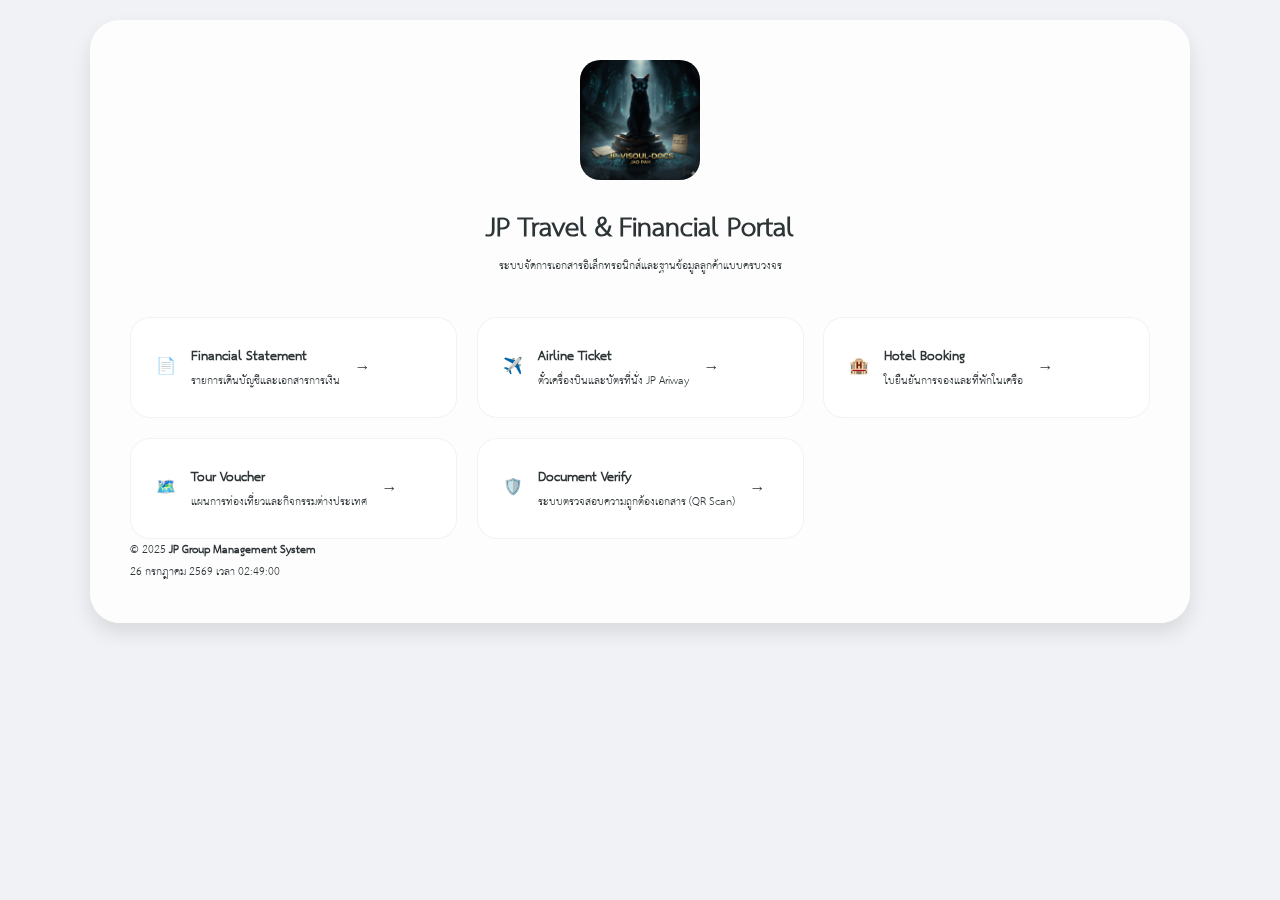
<file: index.html>
<!DOCTYPE html>
<html lang="th">
<head>
  <meta charset="UTF-8">
  <meta name="viewport" content="width=device-width, initial-scale=1.0, maximum-scale=5.0, user-scalable=yes">
  <meta http-equiv="X-UA-Compatible" content="ie=edge">
  <title>JP Group - Management Portal</title>
  
  <link rel="preconnect" href="https://fonts.googleapis.com">
  <link rel="preconnect" href="https://fonts.gstatic.com" crossorigin>
  <link href="https://fonts.googleapis.com/css2?family=Sarabun:wght@300;400;600;700&display=swap" rel="stylesheet">
  
  <link rel="stylesheet" href="css/indexRoot.css">

  <style>
    /* Inline Critical CSS สำหรับ Font Face */
    @font-face {
      font-family: 'TH Sarabun New';
      src: url('fonts/THSarabunNew.ttf') format('truetype');
      font-display: swap;
    }
    
    /* สไตล์เพิ่มเติมเพื่อความลื่นไหล */
    body {
      background: #f0f2f5;
      margin: 0;
      -webkit-font-smoothing: antialiased;
    }
  </style>
</head>
<body>

  <div class="portal-container">
    <header class="portal-header">
      <div class="logo-wrapper">
        <img src="assets/Banner.jpg" alt="JP Group Banner" class="main-logo" 
             onerror="this.src='https://via.placeholder.com/800x200?text=JP+GROUP+MANAGEMENT'">
      </div>
      <div class="header-text">
        <h1>JP Travel & Financial Portal</h1>
        <p class="subtitle">ระบบจัดการเอกสารอิเล็กทรอนิกส์และฐานข้อมูลลูกค้าแบบครบวงจร</p>
      </div>
    </header>

    <main class="menu-section">
      <div class="menu-grid">
        
        <a href="Steatment.html" class="menu-card statement">
          <div class="icon-box">📄</div>
          <div class="text-content">
            <h3>Financial Statement</h3>
            <p>รายการเดินบัญชีและเอกสารการเงิน</p>
          </div>
          <div class="arrow">→</div>
        </a>

        <a href="ETicketJPariway.html" class="menu-card air">
          <div class="icon-box">✈️</div>
          <div class="text-content">
            <h3>Airline Ticket</h3>
            <p>ตั๋วเครื่องบินและบัตรที่นั่ง JP Ariway</p>
          </div>
          <div class="arrow">→</div>
        </a>

        <a href="ETicketJPhotel.html" class="menu-card hotel">
          <div class="icon-box">🏨</div>
          <div class="text-content">
            <h3>Hotel Booking</h3>
            <p>ใบยืนยันการจองและที่พักในเครือ</p>
          </div>
          <div class="arrow">→</div>
        </a>

        <a href="ETicketJPtour.html" class="menu-card tour">
          <div class="icon-box">🗺️</div>
          <div class="text-content">
            <h3>Tour Voucher</h3>
            <p>แผนการท่องเที่ยวและกิจกรรมต่างประเทศ</p>
          </div>
          <div class="arrow">→</div>
        </a>

        <a href="JPverify.html" class="menu-card verify">
          <div class="icon-box">🛡️</div>
          <div class="text-content">
            <h3>Document Verify</h3>
            <p>ระบบตรวจสอบความถูกต้องเอกสาร (QR Scan)</p>
          </div>
          <div class="arrow">→</div>
        </a>

      </div>
    </main>

    <footer class="portal-footer">
      <div class="footer-content">
        <div class="copyright">
          &copy; 2025 <strong>JP Group Management System</strong>
        </div>
        <div class="system-status">
          <div class="time-box">
            <span class="pulse-dot"></span>
            <span id="current-time">กำลังเชื่อมต่อฐานข้อมูล...</span>
          </div>
        </div>
      </div>
    </footer>
  </div>

  <script src="js/indexRoot.js"></script>
</body>
</html>
</file>
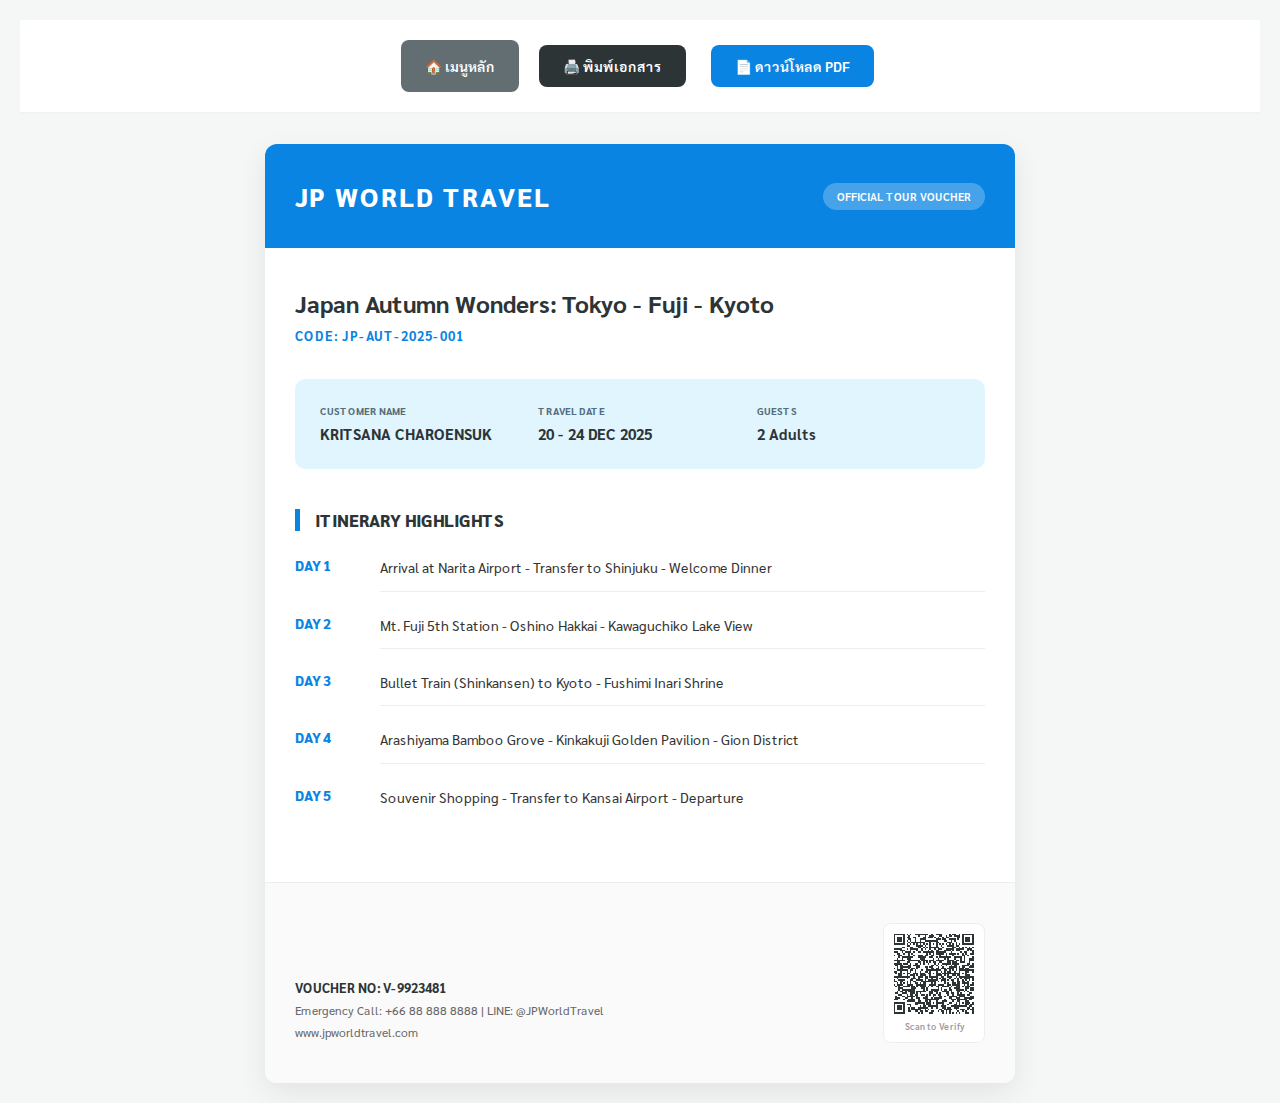
<file: ETicketJPtour.html>
<!DOCTYPE html>
<html lang="th">
<head>
    <meta charset="UTF-8">
    <meta name="viewport" content="width=device-width, initial-scale=1.0, maximum-scale=1.0, user-scalable=no">
    <title>Tour Voucher - JP World Travel</title>
    
    <link href="https://fonts.googleapis.com/css2?family=Sarabun:wght@300;400;600;700&display=swap" rel="stylesheet">
    
    <link rel="stylesheet" href="css/tour.css">
    
    <script src="lib/qrcode.min.js"></script>
    <script src="lib/jspdf.umd.min.js"></script>
    <script src="lib/html2canvas.min.js"></script>

    <style>
        /* สไตล์ส่วนควบคุมสำหรับหน้าเว็บ */
        .no-print.actions {
            display: flex;
            justify-content: center;
            gap: 15px;
            padding: 20px;
            background: #ffffff;
            border-bottom: 2px solid #f1f2f6;
            position: sticky;
            top: 0;
            z-index: 999;
        }

        .btn-print, .btn-pdf, .btn-home {
            padding: 12px 24px;
            border: none;
            border-radius: 8px;
            font-family: 'Sarabun', sans-serif;
            font-weight: 600;
            cursor: pointer;
            transition: all 0.2s;
            font-size: 14px;
            display: flex;
            align-items: center;
            gap: 8px;
        }

        .btn-home { background: #636e72; color: white; }
        .btn-print { background: #2d3436; color: white; }
        .btn-pdf { background: #0984e3; color: white; } /* สีฟ้าสื่อถึงการท่องเที่ยว */

        .btn-print:hover, .btn-pdf:hover { opacity: 0.9; transform: translateY(-1px); }
        .btn-print:active { transform: scale(0.95); }

        /* การตั้งค่าสำหรับการพิมพ์ */
        @media print {
            .no-print { display: none !important; }
            body { background: white; padding: 0; }
            #tour-container { box-shadow: none; margin: 0; width: 100%; }
        }
    </style>
</head>
<body>

    <nav class="no-print actions">
        <button onclick="window.location.href='index.html'" class="btn-home">🏠 เมนูหลัก</button>
        <button onclick="window.print()" class="btn-print">🖨️ พิมพ์เอกสาร</button>
        <button id="pdf-btn" onclick="downloadTourPDF()" class="btn-pdf">📄 ดาวน์โหลด PDF</button>
    </nav>

    <div id="tour-container">
        </div>

    <script src="js/tour.js"></script>
</body>
</html>
</file>
<file: css/indexRoot.css>
/**
 * JP Group Management System - Universal Responsive Styles
 * Refactored for 5-Card Layout & Performance
 */

:root {
    --primary-color: #2d3436;
    --accent-color: #0984e3;
    --bg-gradient: linear-gradient(135deg, #f5f7fa 0%, #c3cfe2 100%);
    --white: #ffffff;
    --text-main: #2d3436;
    --text-muted: #636e72;
    
    /* Category Colors */
    --air-blue: #0984e3;
    --hotel-gold: #c5a059;
    --tour-orange: #e67e22;
    --st-purple: #6c5ce7;
    --verify-dark: #2d3436;

    /* Shadows */
    --shadow-md: 0 10px 20px rgba(0, 0, 0, 0.1);
    --shadow-hover: 0 15px 35px rgba(0, 0, 0, 0.15);
}

/* 1. Global Reset */
* {
    margin: 0;
    padding: 0;
    box-sizing: border-box;
    -webkit-tap-highlight-color: transparent;
}

body {
    font-family: 'TH Sarabun New', 'Sarabun', -apple-system, sans-serif;
    background: var(--bg-gradient);
    background-attachment: fixed;
    color: var(--text-main);
    min-height: 100vh;
    display: flex;
    flex-direction: column;
    align-items: center;
    overflow-x: hidden;
}

/* 2. Container */
.portal-container {
    width: 95%;
    max-width: 1100px;
    margin: 20px auto;
    padding: 40px;
    background: rgba(255, 255, 255, 0.85);
    backdrop-filter: blur(12px);
    -webkit-backdrop-filter: blur(12px);
    border-radius: 30px;
    box-shadow: var(--shadow-md);
}

/* 3. Header */
header {
    text-align: center;
    margin-bottom: 40px;
}

.main-logo {
    width: clamp(80px, 15vw, 120px);
    height: auto;
    border-radius: 20px;
    margin-bottom: 15px;
}

header h1 {
    font-size: clamp(24px, 5vw, 38px);
    font-weight: 700;
}

/* 4. Menu Grid (5-Card Optimized) */
.menu-grid {
    display: grid;
    grid-template-columns: repeat(auto-fit, minmax(280px, 1fr));
    gap: 20px;
    justify-content: center; /* จัดกลางกรณีแถวสุดท้ายมีใบเดียว */
}

/* 5. Menu Card Styles */
.menu-card {
    background: var(--white);
    text-decoration: none;
    color: inherit;
    padding: 25px;
    border-radius: 20px;
    display: flex;
    align-items: center;
    gap: 15px;
    border: 1px solid rgba(0,0,0,0.05);
    transition: transform 0.2s ease, box-shadow 0.2s ease;
}

.menu-card:hover {
    transform: translateY(-5px);
    box-shadow: var(--shadow-hover);
}

.icon {
    font-size: 32px;
    background: #f8f9fa;
    min-width: 60px;
    height: 60px;
    display: flex;
    align-items: center;
    justify-content: center;
    border-radius: 15px;
}

/* Card Theming */
.statement .icon { color: var(--st-purple); }
.air .icon { color: var(--air-blue); }
.hotel .icon { color: var(--hotel-gold); }
.tour .icon { color: var(--tour-orange); }
.verify .icon { color: var(--verify-dark); }

/* 6. Mobile Scaling (iPhone 8 Plus focus) */
@media screen and (max-width: 480px) {
    .portal-container {
        padding: 20px 15px;
        margin: 10px;
    }

    .menu-grid {
        grid-template-columns: 1fr; /* Single column for mobile */
    }

    .page {
        transform: scale(calc(100vw / 225mm)); 
        transform-origin: top center;
    }

    .menu-card { padding: 18px; }
    .icon { min-width: 50px; height: 50px; font-size: 26px; }
    .text h3 { font-size: 1.1rem; }
    .text p { font-size: 0.9rem; color: var(--text-muted); }
}

/* 7. Print Engine */
@media print {
    .no-print, header, footer, nav { display: none !important; }
    body { background: #fff; }
    .page {
        transform: none !important;
        margin: 0 !important;
        padding: 0 !important;
        width: 210mm;
        height: 297mm;
    }
}
</file>
<file: css/tour.css>
/**
 * JP World Travel - Tour Voucher Stylesheet
 * Optimized for Mobile Display & High-Resolution PDF Export
 */

:root {
    --travel-blue: #0984e3;
    --navy: #2d3436;
    --light-blue: #e1f5fe;
    --white: #ffffff;
    --border-color: #eeeeee;
    --text-muted: #546e7a;
}

/* Base Setup */
* { 
    box-sizing: border-box; 
    -webkit-print-color-adjust: exact; 
    print-color-adjust: exact;
}

body { 
    font-family: 'Sarabun', sans-serif; 
    background: #f4f7f6; 
    margin: 0; 
    padding: 20px; 
}

/* Main Container */
#tour-container { 
    width: 100%; 
    max-width: 750px; 
    margin: 0 auto; 
    background: var(--white); 
    border-radius: 12px; 
    box-shadow: 0 10px 30px rgba(0,0,0,0.08); 
    overflow: hidden; 
}

/* Header Section */
.tour-header { 
    background: var(--travel-blue); 
    color: var(--white); 
    padding: 35px 30px; 
    display: flex; 
    justify-content: space-between; 
    align-items: center; 
}

.brand-name { 
    font-size: 26px; 
    font-weight: 800; 
    letter-spacing: 2px; 
}

.voucher-label { 
    font-size: 11px; 
    background: rgba(255,255,255,0.25); 
    padding: 6px 14px; 
    border-radius: 20px; 
    font-weight: 600;
    text-transform: uppercase;
}

/* Content Area */
.tour-content { padding: 40px 30px; }

.tour-title-box { margin-bottom: 35px; }

.tour-name { 
    font-size: 24px; 
    font-weight: 700; 
    color: var(--navy); 
    margin-bottom: 8px; 
    line-height: 1.3;
}

.tour-code { 
    color: var(--travel-blue); 
    font-size: 13px; 
    font-weight: 700; 
    letter-spacing: 1px;
}

/* Information Grid */
.info-bar { 
    display: grid; 
    grid-template-columns: repeat(3, 1fr); 
    background: var(--light-blue); 
    padding: 25px; 
    border-radius: 10px; 
    margin-bottom: 40px; 
    gap: 15px;
}

.info-item label { 
    display: block; 
    font-size: 10px; 
    color: var(--text-muted); 
    margin-bottom: 6px; 
    font-weight: 700;
    text-transform: uppercase;
}

.info-item span { 
    font-size: 15px; 
    font-weight: 700; 
    color: var(--navy); 
}

/* Timeline Itinerary Section */
.itinerary-section { margin-top: 10px; }

.section-h { 
    font-size: 17px; 
    font-weight: 800; 
    margin-bottom: 25px; 
    border-left: 5px solid var(--travel-blue); 
    padding-left: 15px; 
    color: var(--navy);
}

.day-item { 
    display: flex; 
    gap: 25px; 
    margin-bottom: 22px; 
}

.day-num { 
    font-weight: 800; 
    color: var(--travel-blue); 
    min-width: 60px; 
    font-size: 14px;
}

.day-desc { 
    font-size: 14px; 
    line-height: 1.6; 
    color: #333333; 
    border-bottom: 1px solid var(--border-color); 
    padding-bottom: 12px; 
    flex-grow: 1; 
}

.day-item:last-child .day-desc { border-bottom: none; }

/* Footer Section */
.tour-footer { 
    display: flex; 
    justify-content: space-between; 
    align-items: flex-end; 
    padding: 40px 30px; 
    background: #fafafa; 
    border-top: 1px solid var(--border-color); 
}

.contact-info { 
    font-size: 12px; 
    color: #666666; 
    line-height: 1.8; 
}

.contact-info strong { color: var(--navy); font-size: 13px; }

.qr-box { 
    text-align: center; 
    background: var(--white); 
    padding: 10px; 
    border: 1px solid #eeeeee; 
    border-radius: 8px;
}

.qr-sub-text { font-size: 9px; color: #999; margin-top: 6px; font-weight: 600; }

/* Action Buttons (Screen Only) */
.actions { text-align: center; margin-bottom: 30px; padding: 20px 0; }

.btn-print, .btn-pdf { 
    padding: 12px 30px; 
    border: none; 
    border-radius: 6px; 
    cursor: pointer; 
    color: var(--white); 
    font-weight: 700; 
    margin: 5px; 
    font-family: 'Sarabun', sans-serif;
    transition: 0.2s;
}

.btn-print { background: var(--navy); }
.btn-pdf { background: var(--travel-blue); }
.btn-print:hover, .btn-pdf:hover { opacity: 0.9; transform: translateY(-1px); }

/* Print Settings */
@media print { 
    .no-print { display: none !important; } 
    body { padding: 0; background: white; } 
    #tour-container { 
        box-shadow: none; 
        width: 100%; 
        border: 1px solid #ddd;
    } 
}

/* Responsive Design for Mobile */
@media (max-width: 600px) {
    .info-bar { grid-template-columns: 1fr; gap: 20px; }
    .tour-header { flex-direction: column; gap: 15px; text-align: center; }
    .tour-footer { flex-direction: column; align-items: center; text-align: center; gap: 30px; }
    .day-item { gap: 10px; }
}
</file>
